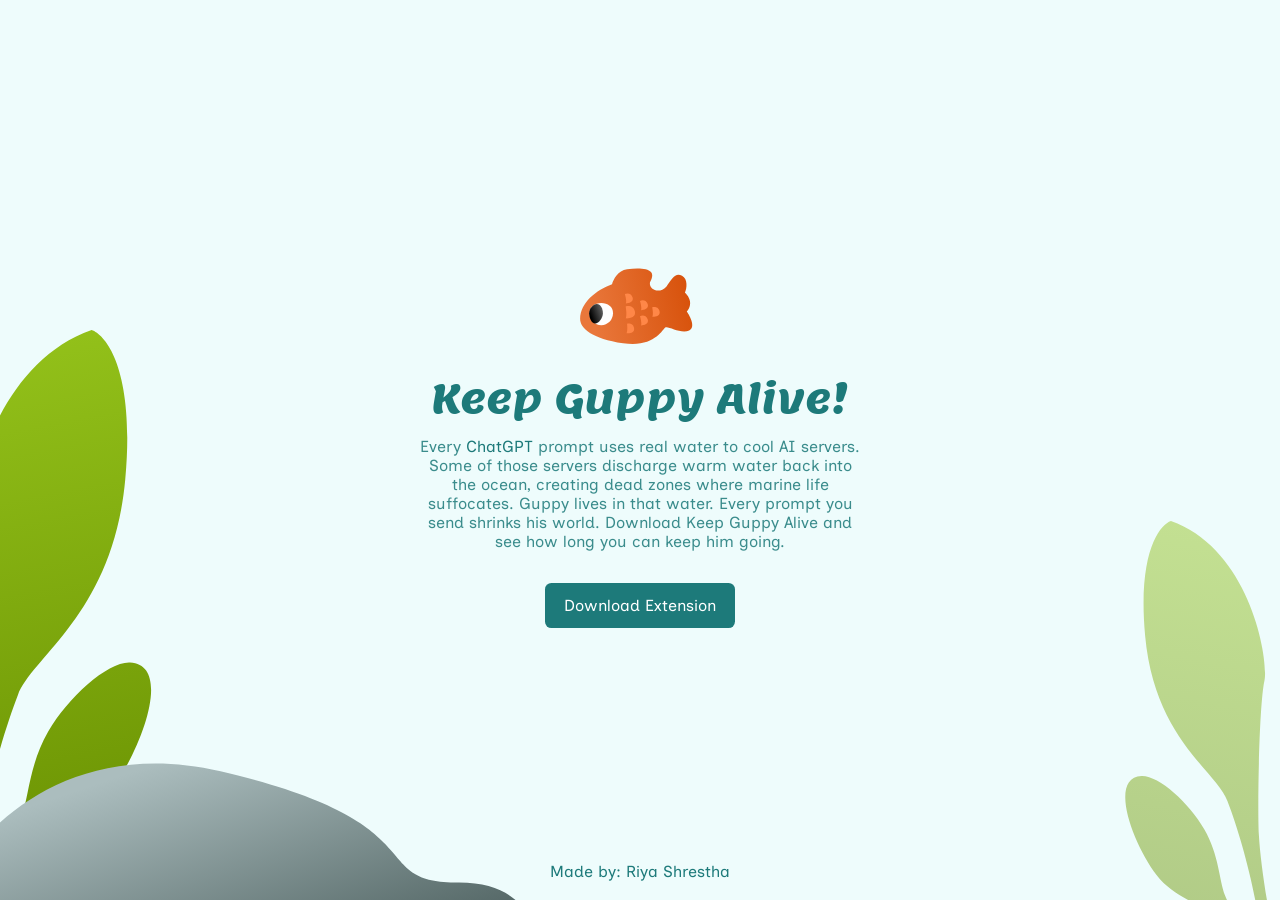
<file: index.html>
<html>
    <head>
        <meta name="viewport" content="width=device-width, initial-scale=1.0">
        <title>Keep Guppy Alive</title>
        <style>
	        @import 'styles/reset.css' layer(reset);
	        @import 'styles/website.css' layer(style);
        </style>
        <link href="images/favicon/favicon.ico" rel="icon" sizes="any">
    </head>
    <body>
        <content>
                <img class="applyFishMove" src="images/guppy.svg" alt="guppy-the-fish">
            <h1>Keep Guppy Alive!</h1>
            <p>Every <a href="https://www.businessenergyuk.com/knowledge-hub/chatgpt-energy-consumption-visualized/">ChatGPT</a> prompt uses real water to cool AI servers. Some of those servers discharge warm water back into the ocean, creating dead zones where marine life suffocates. Guppy lives in that water. Every prompt you send shrinks his world. Download Keep Guppy Alive and see how long you can keep him going.</p>
            
            <a class="downloadBtn" href="files/fish-bowl.zip" download>Download Extension</a>
        </content>
    </body>
    <footer>
        <p>Made by: Riya Shrestha</p>
    </footer>
</html>
</file>
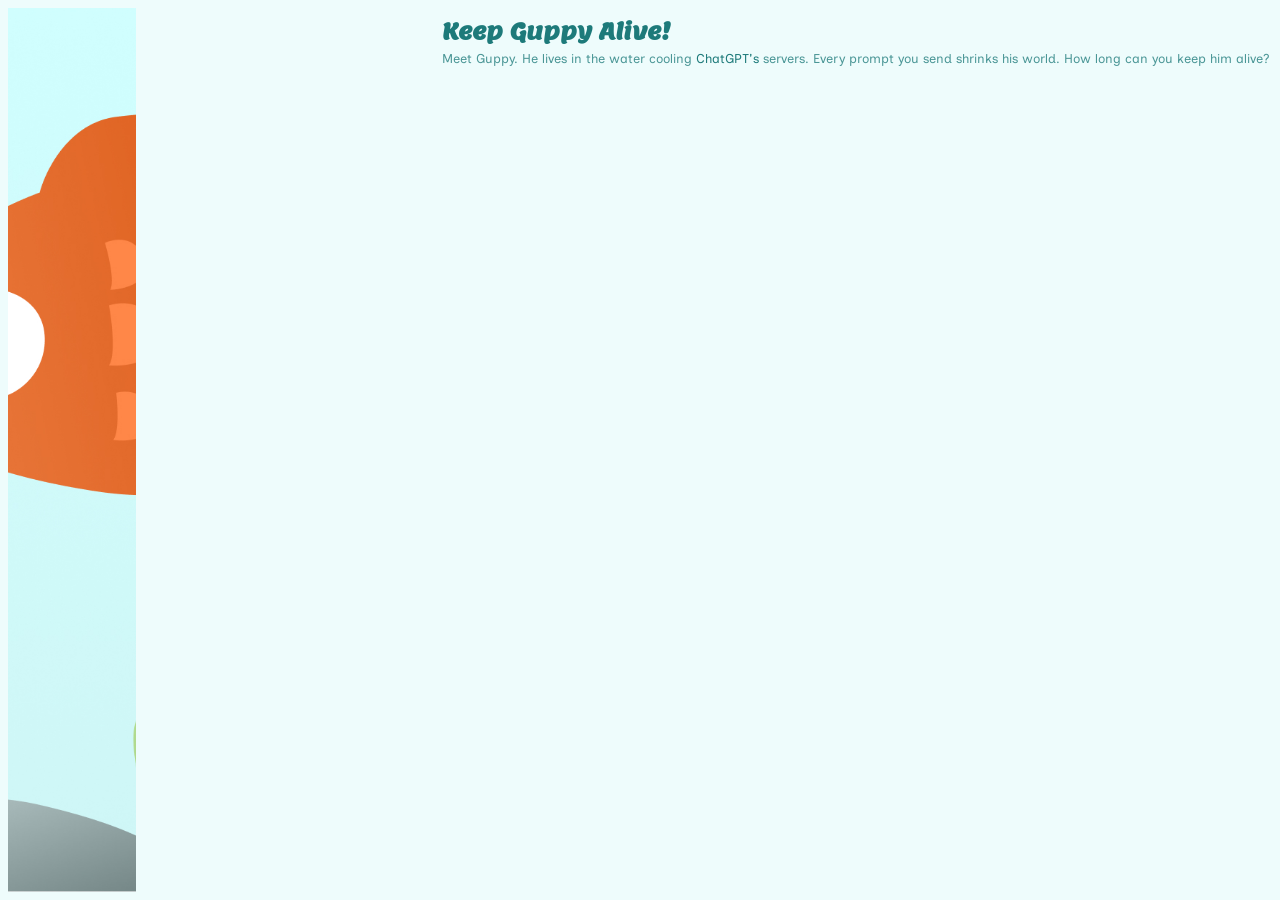
<file: popup.html>
<html>
    <head></head>
        <title>Fish Bowl</title>
         <link rel="stylesheet" href="styles/popup.css">
    </head>
    <body>
        <div class="guppyProfilePicture">
            <img src="images/popup.jpg" alt="guppy-profile-picture">
        </div>
        <header>
          <h1>Keep Guppy Alive!</h1>
          <p>Meet Guppy. He lives in the water cooling <a href="https://www.businessenergyuk.com/knowledge-hub/chatgpt-energy-consumption-visualized/" target="_blank">ChatGPT's</a> servers. Every prompt you send shrinks his world. How long can you keep him alive?</p>
        </header>
    </body>
</html>
</file>
<file: styles/popup.css>
@import url('https://fonts.googleapis.com/css2?family=Lemon&display=swap');
@import url('https://fonts.googleapis.com/css2?family=Inclusive+Sans:ital,wght@0,300..700;1,300..700&display=swap');

*{
    color: #1D7A7A;
    margin: 0;
    padding: 0;
    font-family: "Inclusive Sans", sans-serif;
}

html{
    background: transparent;
    /* border: 0.2rem solid #B6E3E3; */
    
}

body{
    border-radius: 0.5rem;
    background: #EEFCFC;
    display: grid;
    grid-template-columns: 1fr 2fr;
    gap: 1.2rem;
    /* align-items: stretch;  */
    min-width: 22rem;
    padding: 0.5rem;
    
    .guppyProfilePicture{
        justify-items: stretch;

        img{
            max-width: 8rem;
            height: 100%;
            object-fit: cover;
        }
    }

    header{
        padding-block: 0.5rem;
        h1{
            font-size: 1.4rem;
            margin-block-end: 0.4rem;
            font-family: "Lemon", serif;
        }
    
        p{
            font-size: 0.8rem;
            font-weight: 400;
            color: rgba(29, 122, 122, 0.787);
            margin-block-end: 0.8rem;

        }

        a{
            text-decoration: none;
        }

        a:hover{
            background-color: #CFF6F6;
            color: #1D7A7A;
            
        }

        #seeBowl{
            display: none;
            background-color: #1D7A7A;
            padding-block: 0.4rem;
            padding-inline: 0.6rem;
            border: none;
            color: white;
             border-radius: 0.4rem;
            font-size: 0.8rem;
        }

        #seeBowl:hover{
            background-color: #125454;

        }
    }
}
</file>
